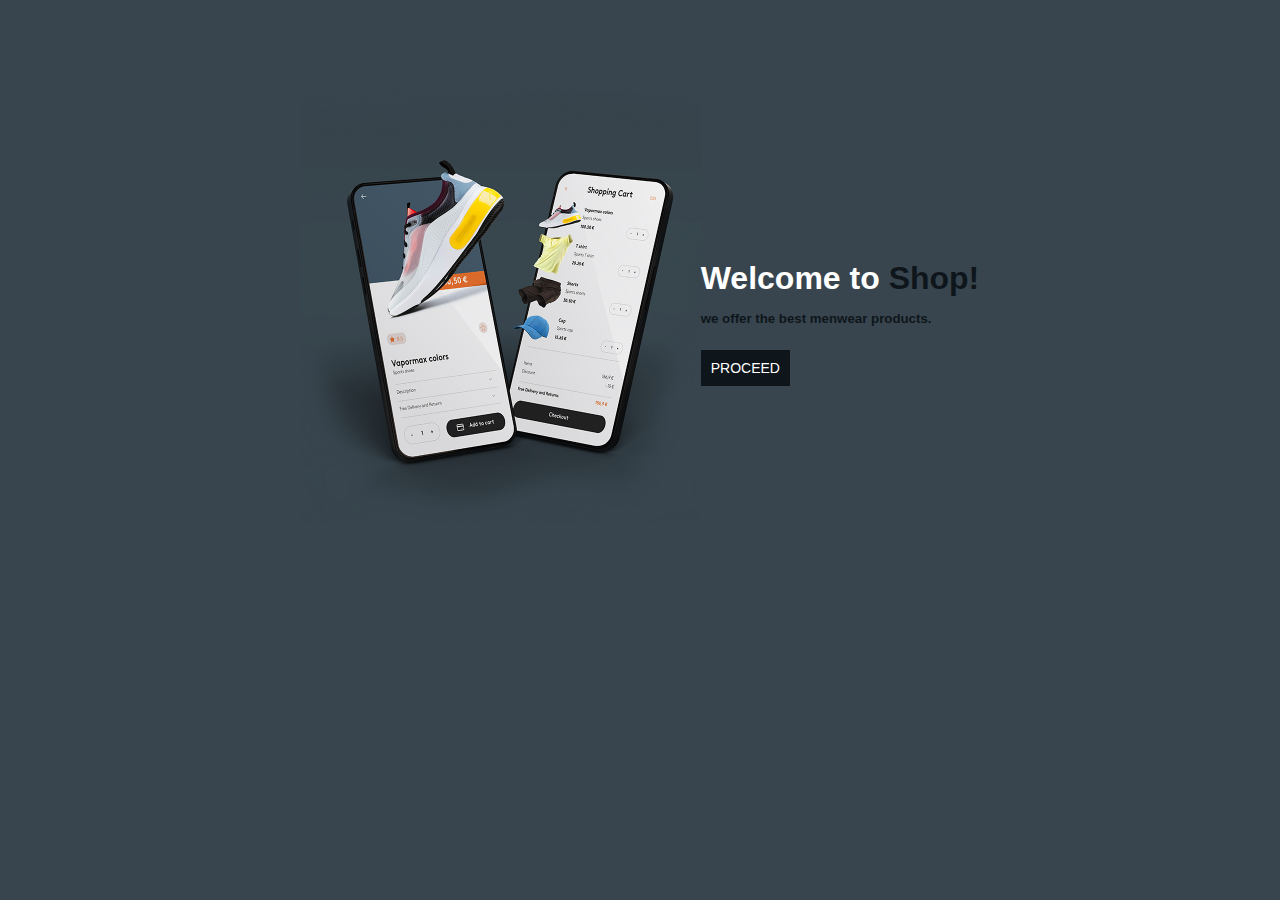
<file: index.html>
<!DOCTYPE html>
<html lang="en">
<head>
    <meta charset="UTF-8">
    <meta http-equiv="X-UA-Compatible" content="IE=edge">
    <meta name="viewport" content="width=device-width, initial-scale=1.0">
    <link rel="stylesheet" href="index.css">
    <title>land</title>
</head>
<body>
    <div class="all">
         <div class="shop">
            <img src="shops.png" alt="">
         </div>


        <div style="text-align: left;">
            <h1>Welcome to <span>Shop!</span> </h1>
            <h5>we offer the best menwear products.</h5>
            <a href="login.html" > PROCEED </a>
        </div>
    </div>
   
</body>
</html>
</file>
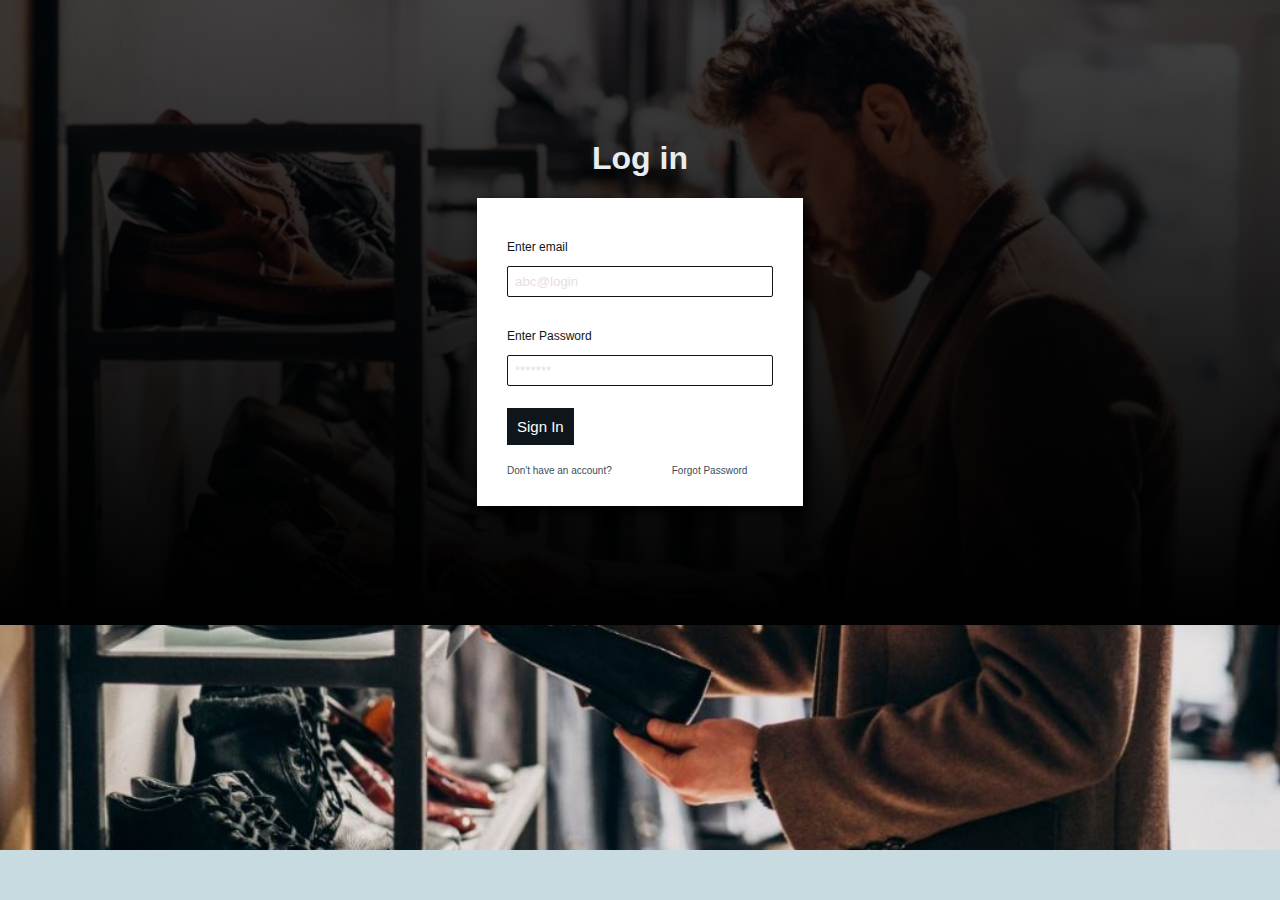
<file: login.html>
<!DOCTYPE html>
<html lang="en">
<head>
    <meta charset="UTF-8">
    <meta http-equiv="X-UA-Compatible" content="IE=edge">
    <meta name="viewport" content="width=device-width, initial-scale=1.0">
    <link rel="stylesheet" href="login-style.css">
    <title>login</title>
</head>
<body>

    <div class="all">
        <h1> Log in </h1>
   
        <div class="login">
                 <p> Enter email</p>
                 <input type="email" placeholder="abc@login">
                     <br>
                 <p>Enter Password</p>
                 <input type="password" placeholder="*******">
                     <br>
                 
              <p><a href="site.html" class="sign">Sign In</a></p>
     
             <div class="link">
                 <div class="pass">
                     <a href="#">Don't have an account?</a>  
                 </div>
                 <div class="forgot">
                     <a href="#">Forgot Password</a> 
                 </div>
             </div>
     
             
        </div>
    </div>
   
</body>
</html>
</file>
<file: index.css>
body{
    background-color: #38454e;
    font-family: Verdana, Geneva, Tahoma, sans-serif;
    height: 100%;
    display: flex;
    flex-direction: row;
    justify-content: center;
    align-items: center;
}

body> .all>.shop>img{
    width: 400px;
    height: 70%;
    text-align: right;
}

.all{
    display: flex;
    flex-direction: row;
    justify-content: center;
    align-items: center;
    height: 600px;
}

h1{
    color: white;
}

span{
    color:  #0e161b;
}

h5{
    color:  #0e161b;
    line-height: 0px;
    margin-bottom: 40px;
}

a{
    font-size: 14px;
    background-color: #0e161b;
    color: white;
    text-decoration: none;
    padding: 10px;
}

a:hover{
    color: rgb(204, 223, 34);;
}

@keyframes slide-in {
    from{
        transform: translateX(-50%);
    }
    to {
        transform: translateX(0);
    }
}

.shop {
    animation: slide-in 2s ease-in-out;
}

@keyframes slide {
    from{
        transform: translateY(-200%);
    }
    to {
        transform: translateY(0);
    }
}

h1{
    animation: slide 2s ease-in-out;
}
</file>
<file: login-style.css>
*{
    font-family: Verdana, Geneva, Tahoma, sans-serif;
}

body{
    background-color: rgb(200, 219, 224);
    display: flex;
    justify-content: center;
    align-items: center;
    height: 609px;
    background-image:linear-gradient(rgba(0, 1, 3, 0.7), rgb(0, 0, 0)), url(menwear.jpg);
    background-size: cover;
    background-repeat: no-repeat;
 }

h1{
    color: #e8edf0;
    text-align: center;
}

.login{
    background-color: white;
    padding: 30px;
    box-shadow: 5px 5px 10px ;
}

p{
    font-size: 12px;
    color: #0e161b;
}

input{
    border-radius: 2px;
    padding: 7px;
    width: 250px;
    border-color: #0e161b;
    margin-bottom: 20px;
    border: 1px solid #0e161b;
}

.all> .login> p> .sign{
    text-decoration: none;
    font-size: 15px;
    background-color: #0e161b;
    color: white;
    padding: 10px;
}
.all> .login> p> .sign:hover{
    color: #adbbc4;
}


.link{
    display: flex;
    font-size: 10px;
    margin-top: 30px;
}

.link> .pass{
    margin-right: 60px;
}

.link> div> a{
    text-decoration: none;
    color: #394e5a;
}

.link> div> a:hover{
    color: #000000;
}

::placeholder{
    color: rgb(233, 222, 222);
}
</file>
